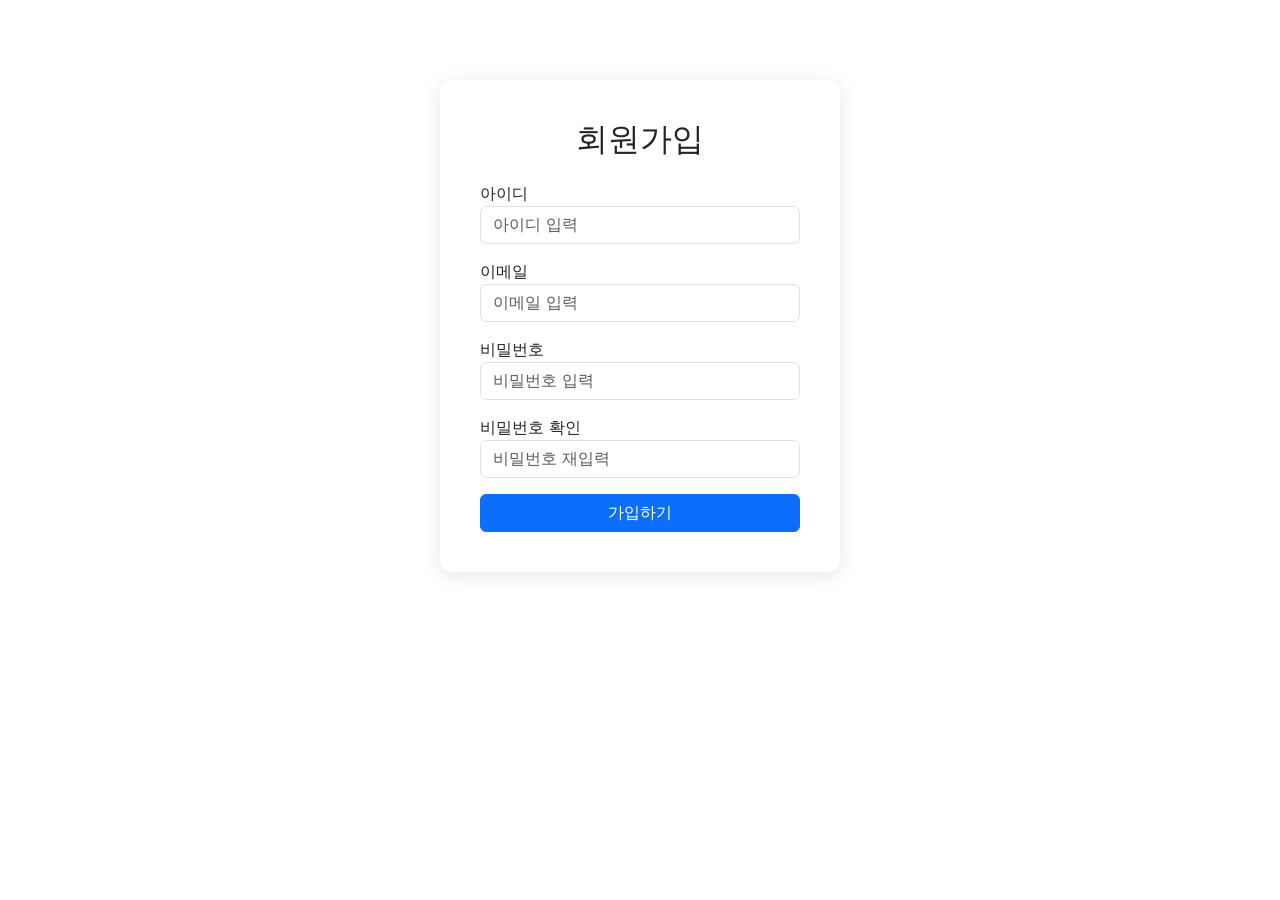
<file: html/if.html>
<!DOCTYPE html>
<html lang="ko">
<head>
  <meta charset="UTF-8">
  <title>회원가입</title>
  <link rel="stylesheet" href="https://cdn.jsdelivr.net/npm/bootstrap@5.1.3/dist/css/bootstrap.min.css">
  <style>
    .wrapper {
      max-width: 400px;
      margin: 80px auto;
      padding: 40px;
      border-radius: 12px;
      box-shadow: 0 4px 20px rgba(0,0,0,0.1);
      background: white;
    }
    h2 { text-align: center; margin-bottom: 24px; }
  </style>
</head>
<body>

  <div class="wrapper">
    <h2>회원가입</h2>
    <form action="success.html">
      <div class="my-3">
        <label>아이디</label>
        <input type="text" class="form-control" id="id-input" placeholder="아이디 입력">
      </div>
      <div class="my-3">
        <label>이메일</label>
        <input type="text" class="form-control" id="email-input" placeholder="이메일 입력">
      </div>
      <div class="my-3">
        <label>비밀번호</label>
        <input type="password" class="form-control" id="pw-input" placeholder="비밀번호 입력">
      </div>
      <div class="my-3">
        <label>비밀번호 확인</label>
        <input type="password" class="form-control" id="pw-check-input" placeholder="비밀번호 재입력">
      </div>
      <button type="submit" class="btn btn-primary w-100">가입하기</button>
    </form>
  </div>

  <script src="https://cdnjs.cloudflare.com/ajax/libs/jquery/3.6.0/jquery.min.js"></script>
  <script>
    $('form').on('submit', function(e){
        if($('#id-input').val() == ''){
            e.preventDefault();
            alert('아이디를 입력해주세요');
        }
        else if($('#id-input').val().length < 5){
            e.preventDefault();
            alert('아이디는 5자 이상 입력해주세요');
        }
        else if($('#email-input').val() == ''){
            e.preventDefault();
            alert('이메일을 입력해주세요')
        }
        else if($('#pw-input').val() == ''){
            e.preventDefault();
            alert('비밀번호를 입력해주세요')
        }
        else if($('#pw-input').val().length < 8){
            e.preventDefault();
            alert('비밀번호는 8자 이상 입력해주세요')
        }
        else if($('#pw-input').val() != $('#pw-check-input').val()){
            e.preventDefault();
            alert('비밀번호가 일치하지 않습니다')
        }
    });
  </script>
</body>
</html>
</file>
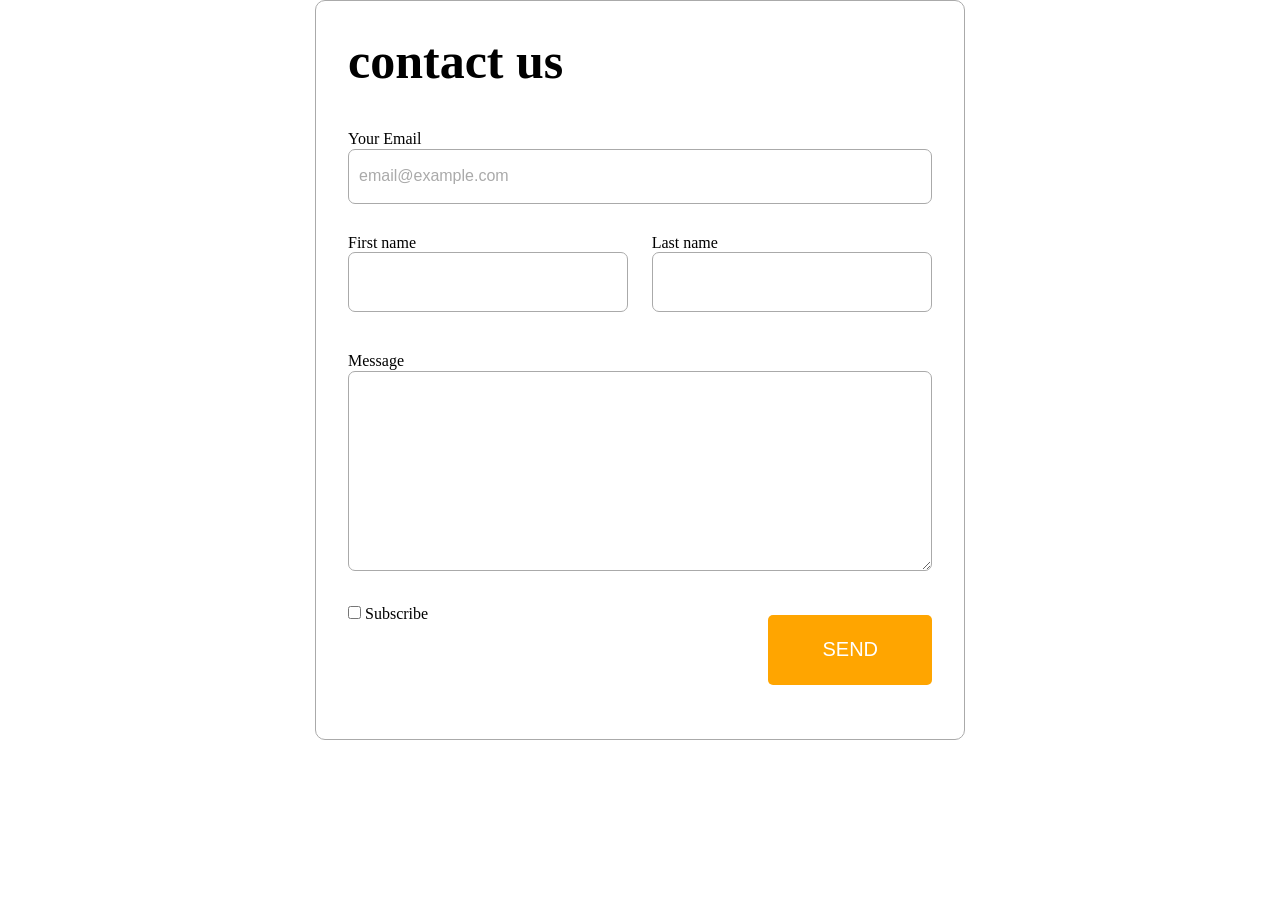
<file: html/input.html>
<!DOCTYPE html>
<html lang="en">

<head>
    <meta charset="UTF-8">
    <meta name="viewport" content="width=device-width, initial-scale=1.0">
    <title>Document</title>
    <link rel="stylesheet" href="../css/input.css">
</head>

<body>
    <form class="box">
        <div class="hbox">
            <h1 class="hh">contact us</h1>
        </div>
        <p>Your Email</p>
        <input type='email' class="input1" placeholder="email@example.com" name=" " value=" ">
        <div class="row">
            <div class="col1">
                <p>First name</p>
                <input class='leftgg'>
            </div>
            <div class="col2">
                <p>Last name</p>
                <input class='rightgg'>
            </div>
        </div>

        <p>Message</p>
        <textarea class="input2"></textarea>

        <div class="checkDiv">
            <input type="checkbox" class="check">
            <span>Subscribe</span>
            <button class="send">SEND</button>
        </div>

    </form>

</body>

</html>
</file>
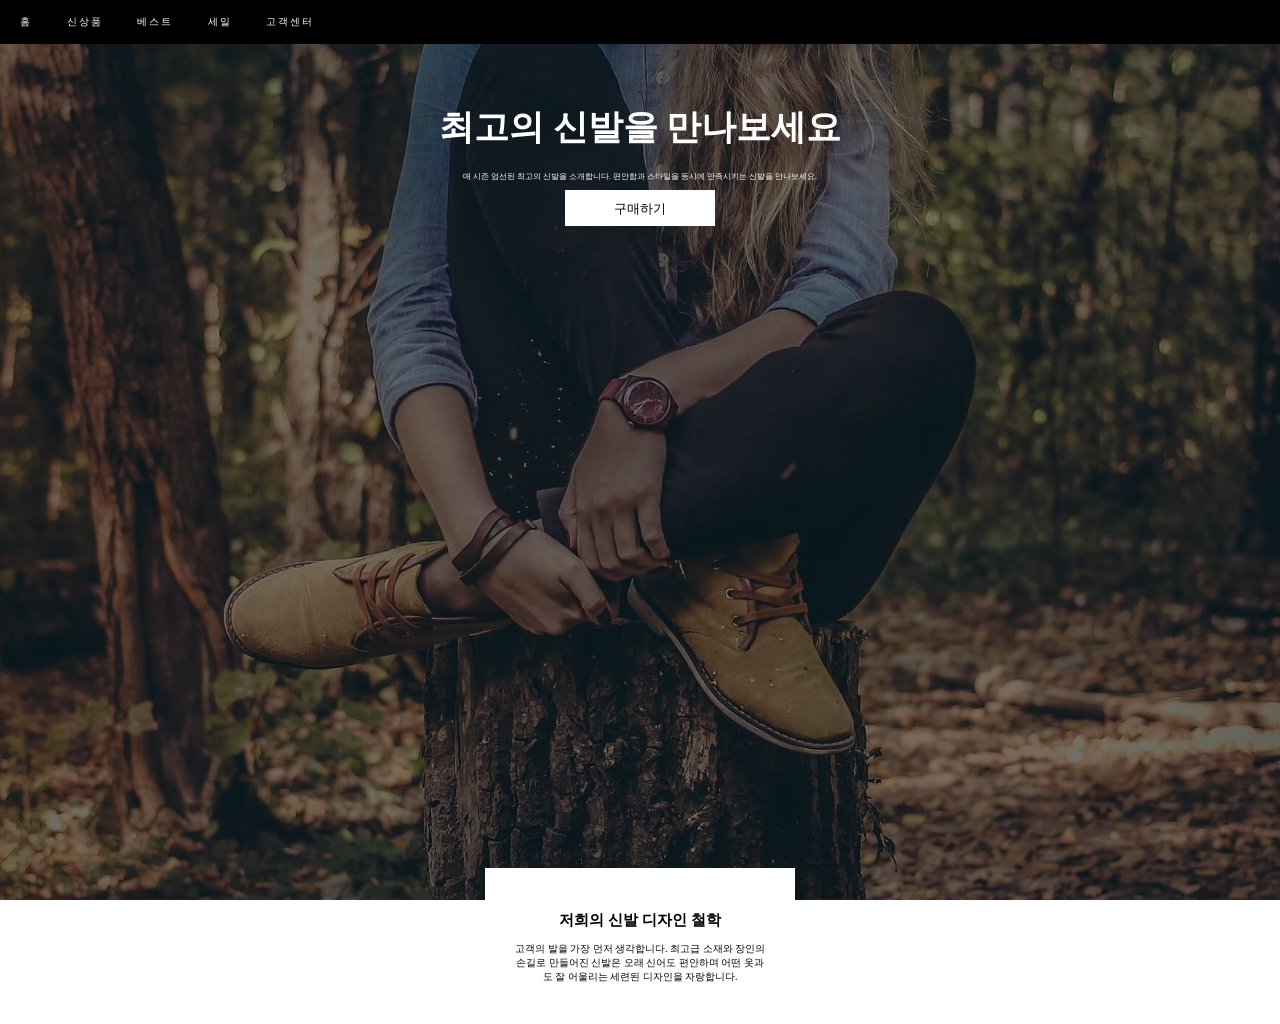
<file: html/layout2.html>
<!DOCTYPE html>
<html lang="en">

<head>
    <meta charset="UTF-8">
    <meta name="viewport" content="width=device-width, initial-scale=1.0">
    <title>Shoe Store</title>
    <link rel="stylesheet" href="../css/layout.css">
</head>

<body>
    <nav>
        <ul class="navbar">
            <li><a href="#">홈</a></li>
            <li><a href="#">신상품</a></li>
            <li><a href="#">베스트</a></li>
            <li><a href="#">세일</a></li>
            <li><a href="#">고객센터</a></li>
        </ul>
    </nav>
    <div class="main-background">
        <!-- position: relative 가 적용된 부모 박스 -->
        <!-- 안에 있는 absolute 자식들의 기준점 역할을 함 -->

        <h1 class="main-title">최고의 신발을 만나보세요</h1>
        <!-- 메인 타이틀 텍스트 -->

        <p class="main-desc">매 시즌 엄선된 최고의 신발을 소개합니다. 편안함과 스타일을 동시에 만족시키는 신발을 만나보세요.</p>
        <!-- 타이틀 아래 설명 텍스트 -->

        <a href="#" class="main-btn box">구매하기</a>
        <!-- 구매하기 버튼 -->
        <!-- a 태그지만 버튼처럼 스타일을 줄 것임 -->
        <!-- position: absolute 로 가운데 정렬 적용 -->


        <!-- ===== 겹치는 흰색 박스 ===== -->
        <div class="info-box">
            <!-- position: absolute + bottom: -80px 으로 -->
            <!-- 부모 박스(main-background) 아래로 삐져나와 겹치는 효과 -->
            <h2 style="text-align: center; font-size: 15px;">저희의 신발 디자인 철학</h2>
            <p style="font-size: 10px;">고객의 발을 가장 먼저 생각합니다. 최고급 소재와 장인의 손길로 만들어진 신발은 오래 신어도 편안하며 어떤 옷과도 잘 어울리는 세련된 디자인을
                자랑합니다.</p>
        </div>
    </div>

</body>

</html>
</file>
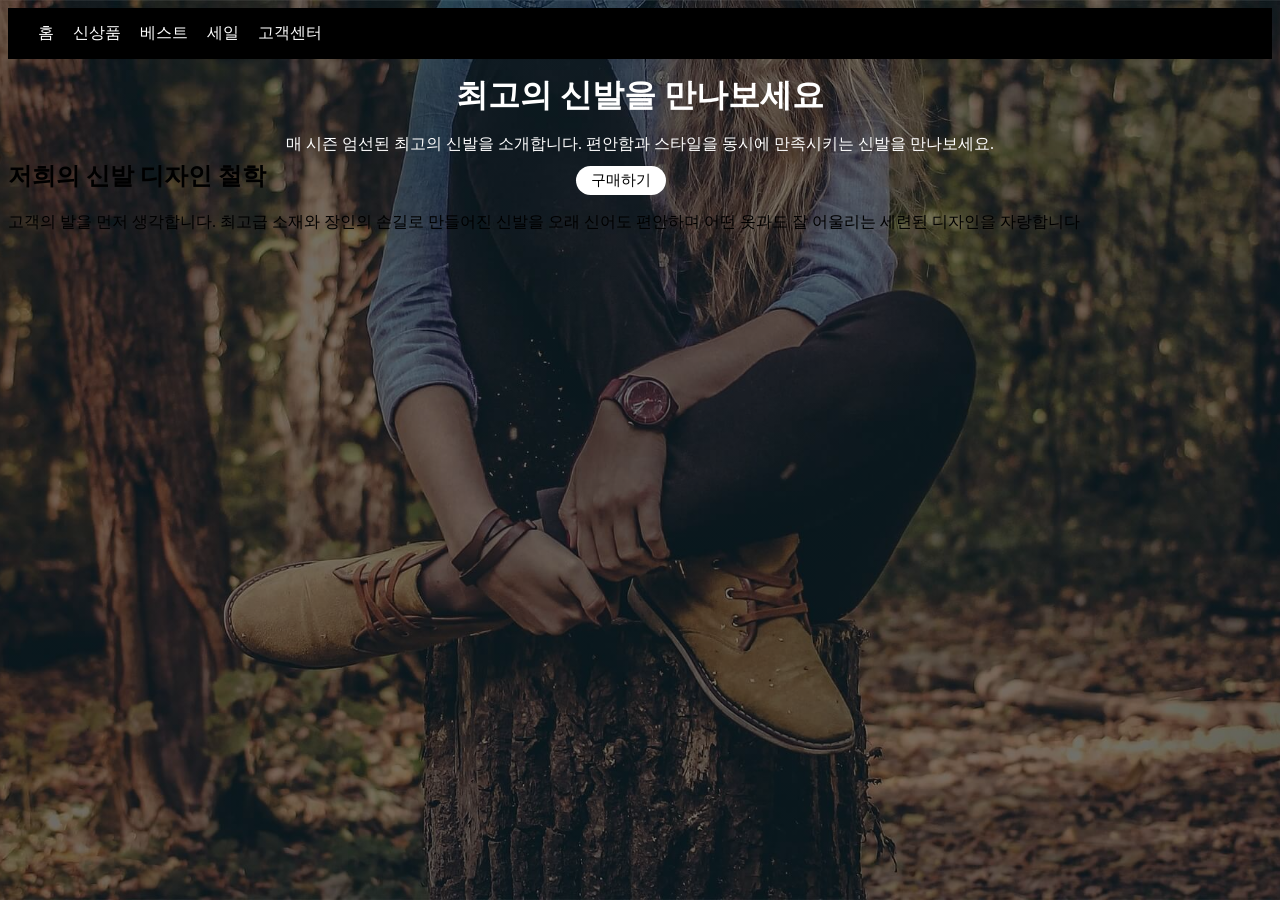
<file: html/layoutkim.html>
<!DOCTYPE html>
<html lang="en">

<head>
    <meta charset="UTF-8">
    <meta name="viewport" content="width=device-width, initial-scale=1.0">
    <title>과제</title>
    <link href="../css/kim.css" rel="stylesheet">
</head>

<body>
    <nav>
        <ul class="navbar">
            <li><a href="#">홈</a></li>
            <li><a href="#">신상품</a></li>
            <li><a href="#">베스트</a></li>
            <li><a href="#">세일</a></li>
            <li><a href="#">고객센터</a></li>
        </ul>
    </nav>
    <div class="main">
        <h1 class = "main-title">최고의 신발을 만나보세요</h1>
        <p class="main-desc">매 시즌 엄선된 최고의 신발을 소개합니다. 편안함과 스타일을 동시에 만족시키는 신발을 만나보세요.</p>
        <a href="#" class="main-btn">구매하기</a>
    </div>
    <div class="info_box">
        <h2>저희의 신발 디자인 철학</h2>
        <p>고객의 발을 먼저 생각합니다. 최고급 소재와 장인의 손길로 만들어진 신발을 오래 신어도 편안하며 어떤 옷과도 잘 어울리는 세련된 디자인을 자랑합니다</p>
    </div>
</body>
</file>
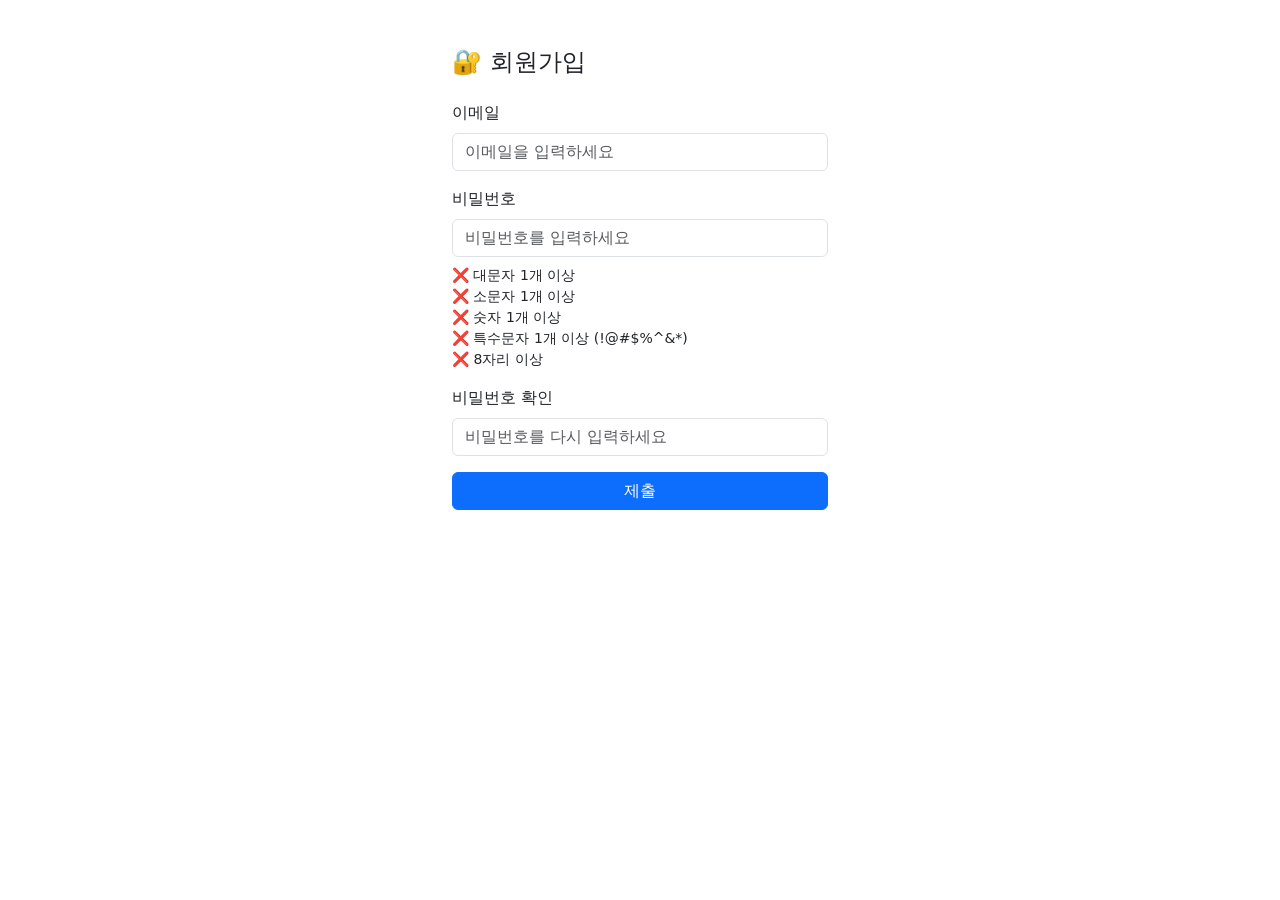
<file: html/login.html>
<!DOCTYPE html>
<html lang="ko">

<head>
    <meta charset="UTF-8">
    <meta name="viewport" content="width=device-width, initial-scale=1.0">
    <title>비밀번호 유효성 검사</title>
    <link rel="stylesheet" href="https://cdn.jsdelivr.net/npm/bootstrap@5.3.0/dist/css/bootstrap.min.css">
    <script src="https://code.jquery.com/jquery-3.7.1.min.js"></script>
    <style>
        .check-item {
            font-size: 14px;
        }

        .pass {
            color: green;
        }

        .fail {
            color: red;
        }
    </style>
</head>

<body>

    <div class="container mt-5" style="max-width: 400px;">
        <h4 class="mb-4">🔐 회원가입</h4>

        <form>
            <div class="mb-3">
                <label for="email" class="form-label">이메일</label>
                <input type="text" class="form-control" id="email" placeholder="이메일을 입력하세요">
            </div>

            <div class="mb-1">
                <label for="pw" class="form-label">비밀번호</label>
                <input type="password" class="form-control" id="pw" placeholder="비밀번호를 입력하세요">
            </div>

            <ul class="list-unstyled mt-2 mb-3">
                <li class="check-item" id="check-upper">❌ 대문자 1개 이상</li>
                <li class="check-item" id="check-lower">❌ 소문자 1개 이상</li>
                <li class="check-item" id="check-number">❌ 숫자 1개 이상</li>
                <li class="check-item" id="check-special">❌ 특수문자 1개 이상 (!@#$%^&*)</li>
                <li class="check-item" id="check-length">❌ 8자리 이상</li>
            </ul>

            <div class="mb-3">
                <label for="pw2" class="form-label">비밀번호 확인</label>
                <input type="password" class="form-control" id="pw2" placeholder="비밀번호를 다시 입력하세요">
                <div id="pw-match-msg" class="form-text"></div>
            </div>

            <button type="submit" class="btn btn-primary w-100">제출</button>
        </form>
    </div>
    <script>
        $('form').on('submit', function (e) {
            var 입력한값 = document.getElementById('email').value;
            var 비번 = document.getElementById('pw').value;

            if (!/\S+@\S+\.\S+/.test(입력한값)) {
                alert('이메일이 형식이 아님')
                e.preventDefault();
            }
            else if (!/[A-Z]/.test(비번)) {
                alert('대문자 없음')
                e.preventDefault();
            }
            else if (!/[a-z]/.test(비번)) {
                alert('소문자 없음')
                e.preventDefault();
            }
            else if (!/[0-9]/.test(비번)) {
                alert('숫자 없음')
                e.preventDefault();
            }
            else if (!/[!@#$%^&*]/.test(비번)) {
                alert('특수 문자 없음')
                e.preventDefault();
            }
            else if ($('#pw').val().length < 8) {
                alert('비밀번호는 8자 이상 입력해주세요')
                e.preventDefault();
            }
            else if ($('#pw2').val() != $('#pw').val()) {
                alert('비밀번호가 일치하지 않습니다')
                e.preventDefault();
            }
        })
        $('#pw').on('input', function () {
            var 비번 = document.getElementById('pw').value;
            $('.check-item').removeClass('pass');
            $('.check-item').removeClass('fail');

            if (/[A-Z]/.test(비번)) {
                $('#check-upper').html('✅ 대문자 1개 이상');
                $('#check-upper').addClass('pass');
            }
            else {
                $('#check-upper').html('❌ 대문자 1개 이상');
                $('#check-upper').addClass('fail');
            }
            if (/[a-z]/.test(비번)) {
                $('#check-lower').html('✅ 소문자 1개 이상');
                $('#check-lower').addClass('pass');
            }
            else {
                $('#check-lower').html('❌ 소문자 1개 이상');
                $('#check-lower').addClass('fail');
            }
            if (/[0-9]/.test(비번)) {
                $('#check-number').html('✅ 숫자 1개 이상')
                $('#check-number').addClass('pass');
            }
            else {
                $('#check-number').html('❌ 숫자 1개 이상');
                $('#check-number').addClass('fail');
            }
            if (/[!@#$%^&*]/.test(비번)) {
                $('#check-special').html('✅ 특수문자 1개 이상');
                $('#check-special').addClass('pass');
            }
            else {
                $('#check-special').html('❌ 특수문자 1개 이상');
                $('#check-special').addClass('fail');
            }
            if ($('#pw').val().length > 8) {
                $('#check-length').html('✅ 8자리');
                $('#check-length').addClass('pass');
            }
            else {
                $('#check-length').html('❌ 8자리');
                $('#check-length').addClass('fail');
            }
        })
        $('#pw2').on('input', function(){
            $(".form-text").removeClass("pass");
            $(".form-text").removeClass("fail");
            if($('#pw').val() == $('#pw2').val()){
                $('.form-text').html('✅ 비밀번호가 일치합니다.');
                $('.form-text').addClass('pass');
            }
            else{
                $('.form-text').html('❌ 비밀번호가 일치하지 않습니다.');
                $('.form-text').addClass('fail');
            }
        })
    </script>
</body>

</html>
</file>
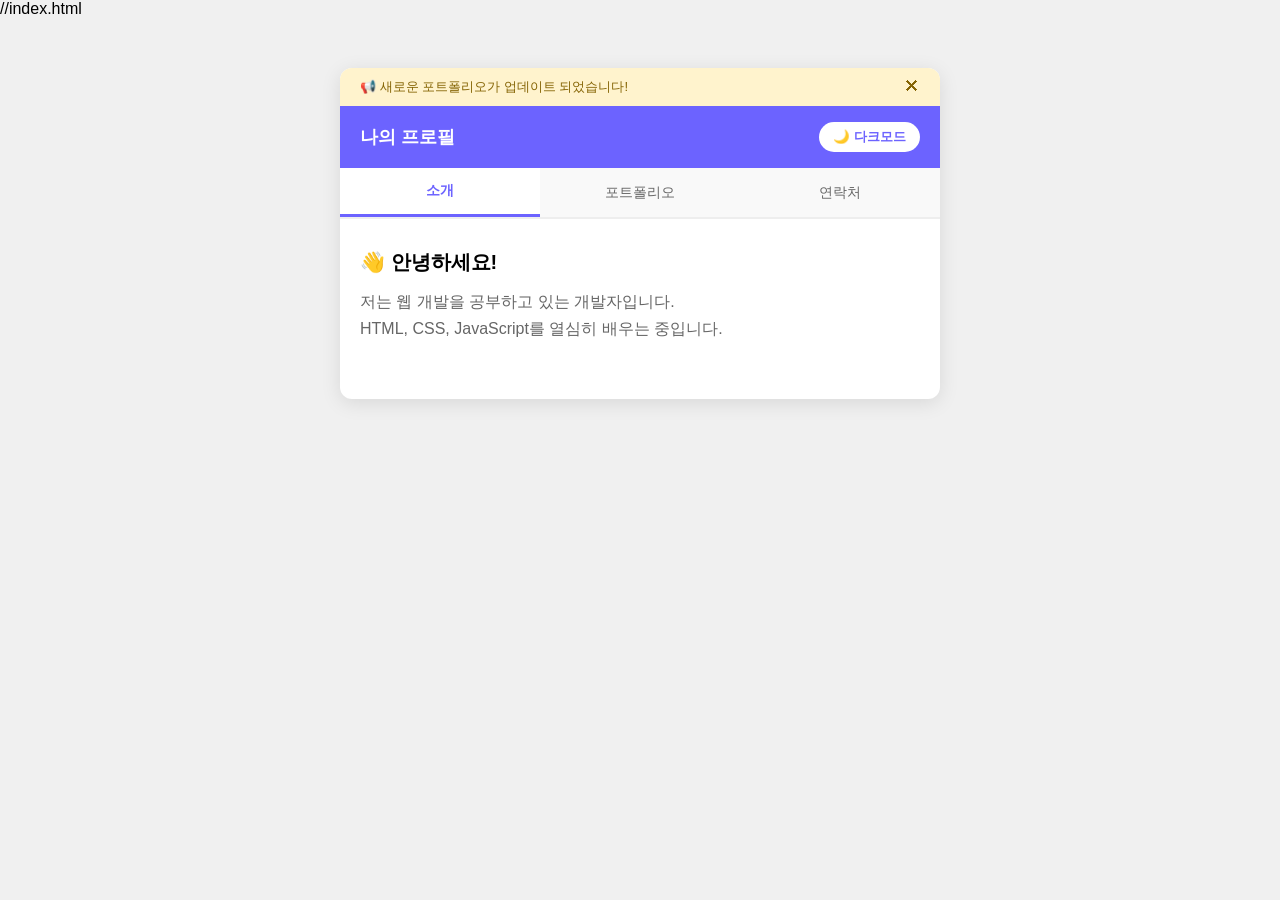
<file: html/profile.html>
//index.html

<!DOCTYPE html>
<html lang="ko">
<head>
  <meta charset="UTF-8">
  <title>탭 UI 과제</title>
  <link rel="stylesheet" href="../css/profile.css">
</head>
<body>

  <div class="wrapper">

    <!-- ✅ 공지 배너 추가 -->
    <div class="banner">
      <span>📢 새로운 포트폴리오가 업데이트 되었습니다!</span>
      <button class="banner-close">✕</button>
    </div>

    <div class="top-bar">
      <h1>나의 프로필</h1>
      <button class="dark-btn">🌙 다크모드</button>
    </div>

    <div class="tab-buttons">
      <button class="tab-btn active" id="btn1">소개</button>
      <button class="tab-btn" id="btn2">포트폴리오</button>
      <button class="tab-btn" id="btn3">연락처</button>
    </div>

    <div class="tab-content" id="tab1">
      <h2>👋 안녕하세요!</h2>
      <p>저는 웹 개발을 공부하고 있는 개발자입니다.<br>HTML, CSS, JavaScript를 열심히 배우는 중입니다.</p>
    </div>

    <div class="tab-content" id="tab2" style="display:none">
      <h2>💼 포트폴리오</h2>
      <p>아직 포트폴리오를 준비 중입니다.<br>곧 멋진 작품들로 채워나갈 예정입니다!</p>
    </div>

    <div class="tab-content" id="tab3" style="display:none">
      <h2>📬 연락처</h2>
      <p>이메일 : hello@example.com<br>궁금한 점이 있으시면 문의해주세요!</p>
      <button class="contact-btn">✉️ 문의하기</button>
    </div>

  </div>

  <!-- 모달 -->
  <div class="modal-bg">
    <div class="modal">
      <h3>📨 문의 완료!</h3>
      <p>문의가 접수되었습니다.<br>빠른 시일 내에 답변 드리겠습니다 😊</p>
      <button class="modal-close">닫기</button>
    </div>
  </div>

  <script src="https://cdnjs.cloudflare.com/ajax/libs/jquery/3.6.0/jquery.min.js"></script>
  <script>

    $('#btn1').on('click', function(){
        $('.tab-content').hide();
        $('.tab-btn').removeClass('active');
        $('#btn1').addClass('active');
        $('#tab1').fadeIn();
    });

    $('#btn2').on('click', function(){
        $('.tab-content').hide();
        $('.tab-btn').removeClass('active');
        $('#btn2').addClass('active');
        $('#tab2').fadeIn();
    });

    $('#btn3').on('click', function(){
        $('.tab-content').hide();
        $('.tab-btn').removeClass('active');
        $('#btn3').addClass('active');
        $('#tab3').fadeIn();
    });

    $('.dark-btn').on('click', function(){
        $('.wrapper').toggleClass('dark');
    });

    $('.contact-btn').on('click', function(){
        $('.modal-bg').css('display', 'block');
    });

    $('.modal-close').on('click', function(){
        $('.modal-bg').css('display', 'none');
    });

    $('.banner-close').on('click', function(){
        $('.banner').slideUp();
    })

  </script>
</body>
</html>
</file>
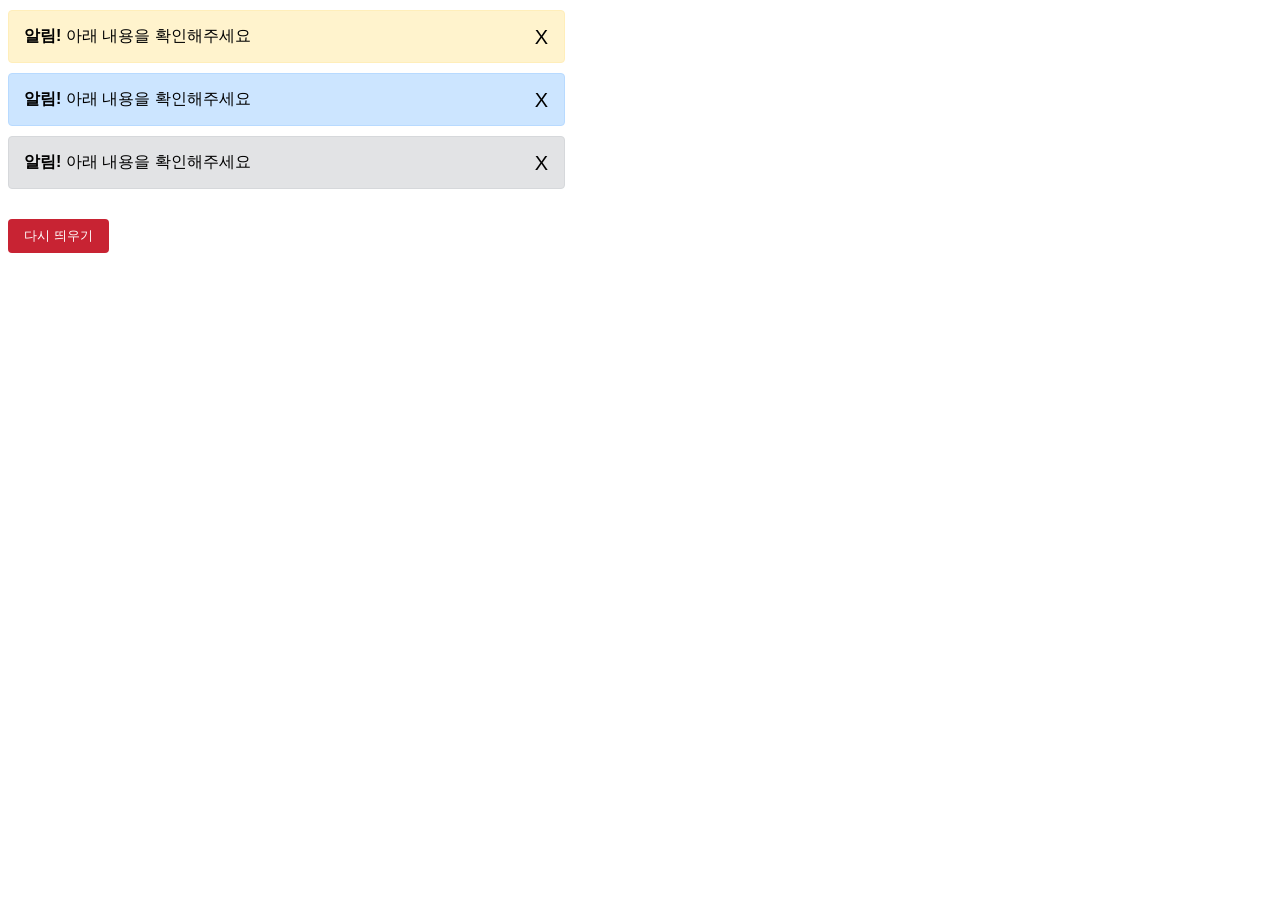
<file: html/script1.html>
<!DOCTYPE html>
<html lang="en">

<head>
    <meta charset="UTF-8">
    <meta name="viewport" content="width=device-width, initial-scale=1.0">
    <title>Document</title>
    <link href="../css/script.css" rel="stylesheet">
</head>

<body>
    <div class="alert-warning alert-box" id = "어쩌구1">
        <strong>알림!</strong>
        <span>아래 내용을 확인해주세요</span>
        <button class="close-btn" onclick="닫기('어쩌구1');"> X </button>
    </div>
    <div class="alert-info alert-box" id = "어쩌구2">
        <strong>알림!</strong>
        <span>아래 내용을 확인해주세요</span>
        <button class="close-btn" onclick="닫기('어쩌구2')"> X </button>
    </div>
    <div class="alert-secondary alert-box" id = "어쩌구3">
        <strong>알림!</strong>
        <span>아래 내용을 확인해주세요</span>
        <button class="close-btn" onclick="닫기('어쩌구3')"> X </button>
    </div>
    <button class="show-btn" onclick="열기()">다시 띄우기</button>

    <script>
    function 닫기(n){
        document.getElementById(n).style.display = 'none';
    }
    function 열기(){
        document.getElementById('어쩌구1').style.display = 'block';
        document.getElementById('어쩌구2').style.display = 'block';
        document.getElementById('어쩌구3').style.display = 'block';
    }
    </script>


</body>

</html>
</file>
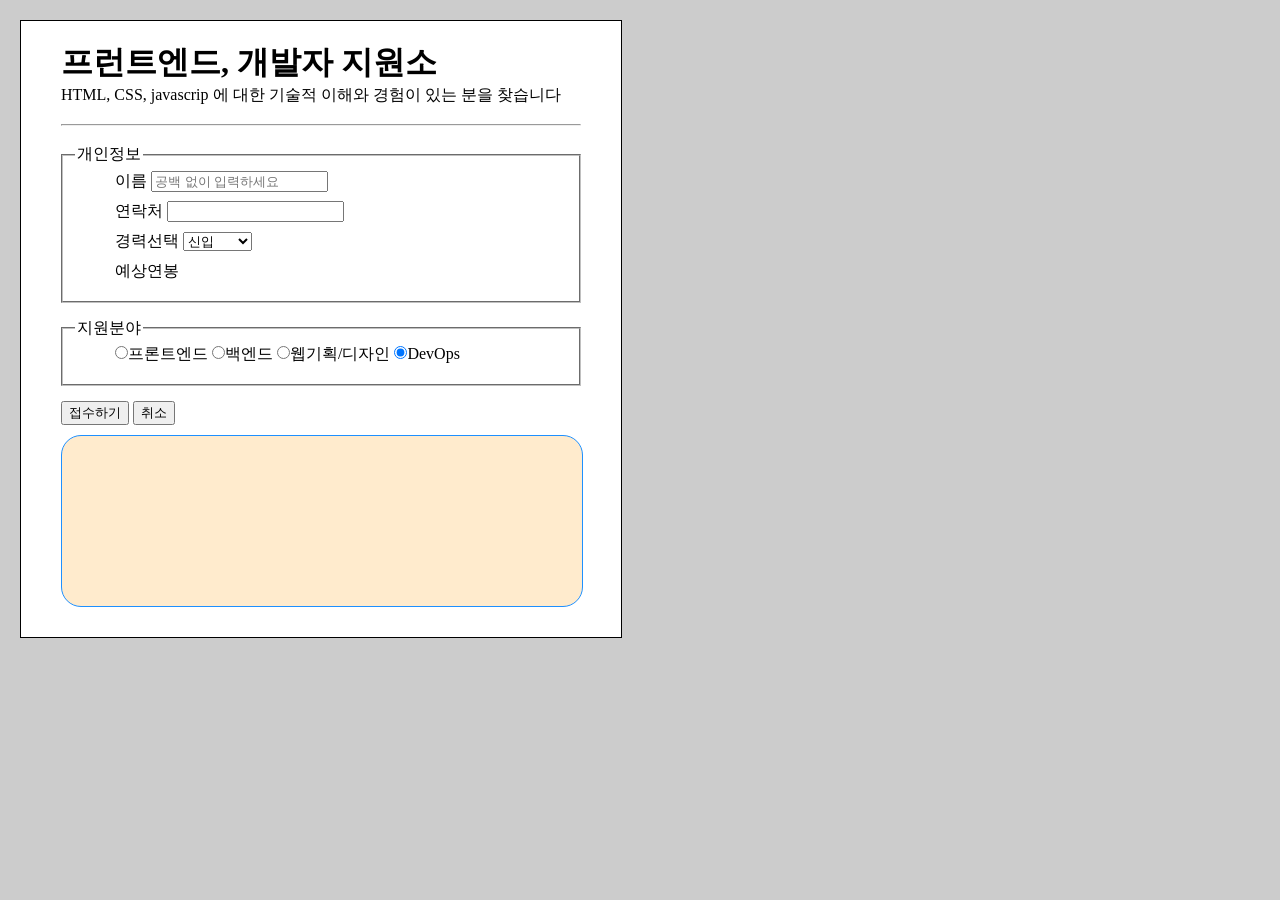
<file: html/test1.html>
<!DOCTYPE html>
<html lang="en">

<head>
    <meta charset="UTF-8">
    <meta name="viewport" content="width=device-width, initial-scale=1.0">
    <title>연습문제</title>
    <style>
        * {
            margin: 0;
        }

        body {
            background: #ccc;
            padding: 20px;
        }

        #wrap {
            width: 520px;
            border: 1px solid black;
            padding: 20px 40px;
            margin: 20px, 40px;
            background: white;

        }

        fieldset {
            margin-bottom: 15px
        }

        ;

        legend {
            font-weight: bold
        }

        label {
            display: inline-block;
            width: 80;
        }

        ul {
            list-style: none;
        }

        li {
            height: 30px;
        }

        input[readonly] {
            border: none;
        }

        #output {
            width: 500px;
            height: 150px;
            padding: 10px;
            background-color: blanchedalmond;
            margin-bottom: 20px;
            border-radius: 20px;
            border: 1px solid dodgerblue;
            margin: 10px auto;
        }
    </style>
</head>

<body>
    <div id="wrap">
        <h1>프런트엔드, 개발자 지원소</h1>
        <p>HTML, CSS, javascrip 에 대한 기술적 이해와 경험이 있는 분을 찾습니다</p>
        <br>
        <hr><br>
        <form name="myForm">
            <fieldset>
                <legend>개인정보</legend>
                <ul>
                    <li>
                        <label for="userName">이름</label>
                        <input type="text" placeholder="공백 없이 입력하세요" name="userName" id="userName">
                    </li>

                    <li>
                        <laber for="contact">연락처</laber>
                        <input type="tel" id="contact" name="contact">
                    </li>

                    <li>
                        <label>경력선택</label>
                        <select name="expLevel" onchange="calcPay()">
                            <option value="0">신입</option>
                            <option value="1">1년이상</option>
                            <option value="2">3년이상</option>
                            <option value="3">5년이상</option>
                        </select>
                    </li>

                    <li>
                        <label for="expectedPay">예상연봉</label>
                        <input type="text" name="expectedPay" readonly>
                    </li>
                </ul>

            </fieldset>

            <fieldset>
                <legend>지원분야</legend>
                <ul>
                    <li>
                        <input type="radio" name="jobField" value="프론트엔드" checked>프론트엔드
                        <input type="radio" name="jobField" value="백엔드" checked>백엔드
                        <input type="radio" name="jobField" value="웹기획/디자인" checked>웹기획/디자인
                        <input type="radio" name="jobField" value="DevOps" checked>DevOps
                    </li>
                </ul>
            </fieldset>

            <div>
                <button type="button" onclick="submitForm()">접수하기</button>
                <button type="reset">취소</button>
            </div>

            <div id="output"></div>
        </form>
    </div>

</body>

</html>

<script>
    function calcPay() {
        if (myForm.expLevel.value === "0") myForm.expectedPay.value = "28,000,000원";
        else if (myForm.expLevel.value === "1") myForm.expectedPay.value = "30,000,000원";
        else if (myForm.expLevel.value === "2") myForm.expectedPay.value = "32,000,000원";
        else if (myForm.expLevel.value === "3") myForm.expectedPay.value = "35,000,000원";
    }

    function submitForm() {
        if (myForm.userName.value == "") {
            alert("이름을 입력해주세요");
            myForm.userName.focus();
            return;
        }
        if (myForm.contact.value == "") {
            alert("연락처를 입력해주세요");
            myForm.contact.focus();
            return;
        }
        let resultText = myForm.userName.value + "님은" + myForm.jobField.value + "분야에 지원하셨습니다.";
        document.getElementById("output").innerText = resultText;
        let id = setTimeout(() => { alert("부산소프트웨어마이스터고에 지원해주셔서 감사합니다.") }, 3000);
    }
</script>
</file>
<file: css/input.css>
div {
  box-sizing : border-box;
}
body {
  margin : 0;
}
html {
  line-height : 1.15; /*기본 행간 높이*/
}

* {
    margin: 0;
    padding: 0;
    box-sizing: border-box;
}

p {
    font-size: 16px;
}

.box{
    border: 1px solid #aaa;
    margin-left: auto;
    margin-right: auto; 
    width: 650px;
    height: 740px;
    border-radius: 10px;
    background-color: white;
    padding: 32px;
}

.hbox{
    width: 100%;
    height: 10%;
    margin-bottom: 30px;
}
.hh{
    font-weight: 700;
    font-size: 50px;
    margin-top: 0;
}

input::placeholder {
    color: #aaa;
    padding-left: 10px;
    font-size: 16px;
    padding-top: 13px;
}

.row {
    font-size: 0;
    margin-bottom: 40px;
}

.row div {
    display: inline-block;
    width: 48%;
}

.input1{
    margin-bottom: 30px;
    width: 100%;
    height: 55px;
    border: 1px solid #aaa;
    border-radius: 7px;
}

.rightgg{
    border-radius: 7px;
    border: 1px solid #aaa;
    padding: 10px;
    width: 100%;
    height: 60px;
}

.leftgg{
    border-radius: 7px;
    border: 1px solid #aaa;
    padding: 10px;
    width: 100%;
    height: 60px;
}

.input2{
    width: 100%;
    height: 200px;
    border: 1px solid #aaa;
    border-radius: 7px; 
}

.checkDiv check{
    width: 100px;
    height: 100px;
    margin-top: 100px;
    display: block;

}

.checkDiv{
    margin-top: 30px;
    float: left;
    width: 100%;
}

.send{
    margin-top: 10px;
    width: 28%;
    height: 70px;
    background-color: orange;
    border-radius: 5px;
    float: right;
    border: 0;
    color: white;
    font-size: 20px;
    margin-bottom: 20px;
}
.col1{
    margin-right: 4%;
}
</file>
<file: css/layout.css>
body{
  margin: 0;
}

.navbar{
  margin: 0;
  margin-top: 0;
  margin-bottom: 0;
  height: auto;
  padding: 15px 20px;
  font-size: 10px;
  background-color: black;
}


.navbar li{
  display: inline-block;
  margin-right: 12px;
}

.navbar a{
  margin-right: 20px;
  letter-spacing: 2px;
  font-size: 10px;
  text-decoration: none;
  color: white;
}

.navbar p{
  letter-spacing: 3px;
  font-size: 8px;
  color: black;
}

.main-title{
  position: relative;
  top: 60px; 
  margin: 0;
  color: white;
  text-align: center;
  font-size: 35px;
}

.main-desc{
  color: white;
  text-align: center;
  margin-top: 80px;
  font-size: 8px;
}


  
.main-background {
  /* 틴트 적용 */
  width: 100%;
  height: 100vh;
  background-image: linear-gradient( rgba(0,0,0,0.5), rgba(0,0,0,0.5) ), url(../shoes-1.jpg);
  position: relative;
  background-size : cover;
  background-repeat : no-repeat;
  background-position : center;
  background-attachment : fixed;
}

.main-btn{
  text-align: center;
  width: auto;
  height: auto;
  position : absolute;
  left : 0;
  right : 0;
  padding-top: 10px;
  padding-bottom: 1px;
  margin-left : auto;
  margin-right : auto;
  color: black;
  font-size : 13px;
  text-decoration: none;
}

.box{

  color: black;
  width: 150px;
  height: 25px;
  background-color: white;
  
}

.info-box{
  position: absolute;
  bottom: -80px;
  left: 0;
  right: 0;
  margin-left: auto;
  margin-right: auto;
  padding: 10px;
  width: 250px;
  padding: 30px;
  padding-top: 30px;
  background-color: white;   /* 이거 중요 */
  text-align: center;
}
</file>
<file: css/kim.css>
.navbar li{
    display: inline-block;
}

.navbar{
    margin-top: 0;
    margin-bottom: 0;
    height: auto;
    padding: 15px;
    background-color: black;
}

.navbar a{
    font-size: 16px;
    text-decoration: none;
    margin-left: 15px;
    color: white;
}

h1{
    margin: 0;
}

/* 틴트 적용 */
body {
  background-image: linear-gradient( rgba(0,0,0,0.5), rgba(0,0,0,0.5) ), url(../shoes-1.jpg);
  background-size : cover;
  background-repeat : no-repeat;
  background-position : center;
  background-attachment : fixed;
}

.main-title{
    color: white;
    text-align: center;
    position: relative;
    top:15px;
}

.main-desc{
    text-align: center;
    position: relative;
    top:15px;
    color: white;
}

.main-btn{
    width: auto;
    height: auto;
    padding: 5px 15px;
    text-decoration: None;
    background-color: white;
    position: absolute;
    margin-top: 10px;
    left: 45%;
    font-size : 15px;
    border-radius: 25px;
    color:black;
}

.info-box {
    text-align: center;
    
}
</file>
<file: css/profile.css>
* { box-sizing: border-box; margin: 0; padding: 0; }
body { font-family: Arial, sans-serif; background: #f0f0f0; }

.wrapper {
  max-width: 600px;
  margin: 50px auto;
  background: white;
  border-radius: 12px;
  box-shadow: 0 4px 20px rgba(0,0,0,0.1);
  overflow: hidden;
}

/* 다크모드 클래스 */
.wrapper.dark { background: #1a1a2e; color: white; }
.wrapper.dark .tab-content { background: #1a1a2e; color: white; }
.wrapper.dark .tab-content p { color: #aaa; }
.wrapper.dark .tab-btn { background: #16213e; color: #aaa; }
.wrapper.dark .tab-btn.active { background: #0f3460; color: white; }

/* 공지 배너 */
.banner {
  background: #fff3cd;
  color: #856404;
  padding: 10px 20px;
  display: flex;
  justify-content: space-between;
  align-items: center;
  font-size: 13px;
}
.banner-close {
  background: none;
  border: none;
  cursor: pointer;
  font-size: 16px;
  color: #856404;
}

/* 상단 바 */
.top-bar {
  display: flex;
  justify-content: space-between;
  align-items: center;
  padding: 16px 20px;
  background: #6c63ff;
  color: white;
  transition: background 0.3s;
}
.top-bar h1 { font-size: 18px; }

.dark-btn {
  background: white;
  color: #6c63ff;
  border: none;
  padding: 6px 14px;
  border-radius: 20px;
  cursor: pointer;
  font-weight: bold;
}

/* 탭 버튼 영역 */
.tab-buttons {
  display: flex;
  border-bottom: 2px solid #eee;
}

.tab-btn {
  flex: 1;
  padding: 14px;
  border: none;
  background: #f9f9f9;
  cursor: pointer;
  font-size: 14px;
  color: #666;
}

.tab-btn.active {
  background: white;
  color: #6c63ff;
  font-weight: bold;
  border-bottom: 3px solid #6c63ff;
}

/* 탭 내용 */
.tab-content {
  padding: 30px 20px;
  min-height: 180px;
}
.tab-content h2 { margin-bottom: 12px; font-size: 20px; }
.tab-content p { color: #666; line-height: 1.7; }

/* 문의하기 버튼 */
.contact-btn {
  margin-top: 16px;
  background: #6c63ff;
  color: white;
  border: none;
  padding: 10px 24px;
  border-radius: 8px;
  cursor: pointer;
  font-size: 14px;
}

/* 모달 배경 */
.modal-bg {
  display: none;
  position: fixed;
  top: 0; left: 0;
  width: 100%; height: 100%;
  background: rgba(0,0,0,0.5);
  z-index: 100;
}

/* 모달 박스 */
.modal {
  background: white;
  width: 320px;
  border-radius: 12px;
  padding: 30px;
  position: absolute;
  top: 50%; left: 50%;
  transform: translate(-50%, -50%);
  text-align: center;
}
.modal h3 { margin-bottom: 10px; font-size: 18px; }
.modal p { color: #666; margin-bottom: 20px; font-size: 14px; }
.modal-close {
  background: #ff4d4d;
  color: white;
  border: none;
  padding: 8px 24px;
  border-radius: 8px;
  cursor: pointer;
}
</file>
<file: css/script.css>
.alert-box {
  width: 500px;
  padding: 15px 40px 15px 15px;
  border-radius: 4px;
  margin: 10px 0;
  position: relative;
  font-family: Arial, sans-serif;
}

.alert-warning {
  background: #fff3cd;
  border: 1px solid #ffeeba;
}

.alert-info {
  background: #cce5ff;
  border: 1px solid #b8daff;
}

.alert-secondary {
  background: #e2e3e5;
  border: 1px solid #d6d8db;
}

.close-btn {
  position: absolute;
  right: 10px;
  top: 50%;
  transform: translateY(-50%);
  cursor: pointer;
  font-size: 20px;
  border: none;
  background: none;
}

.show-btn {
  margin-top: 20px;
  padding: 8px 16px;
  background: #c82333;
  color: #fff;
  border: none;
  border-radius: 4px;
  cursor: pointer;
}
</file>
